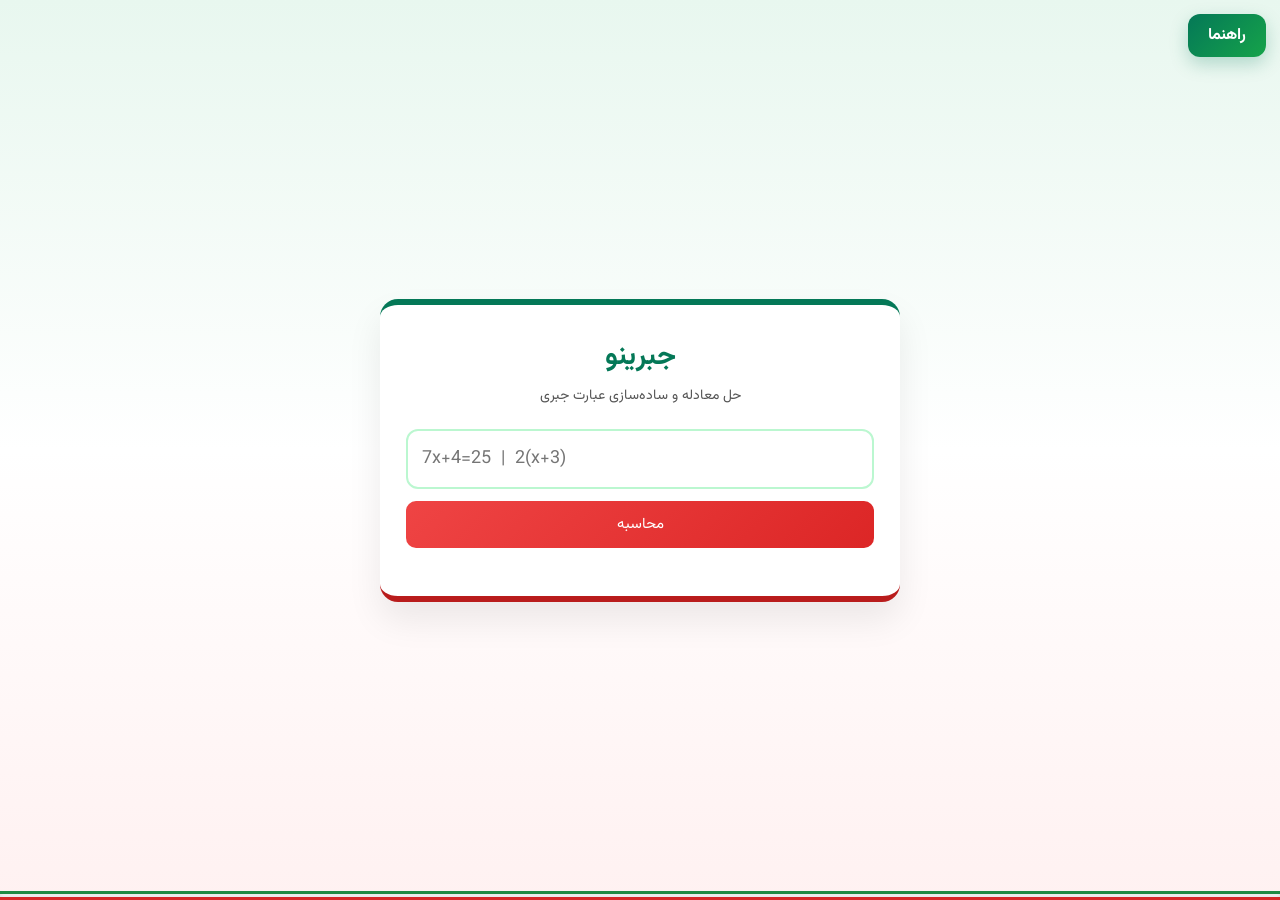
<file: Jabrino.html>
<!DOCTYPE html>
<html lang="fa">

<head>
  <meta charset="UTF-8">
  <meta name="viewport" content="width=device-width, initial-scale=1.0">
  <title>جبرینو</title>

  <style>
    @import url('https://fonts.googleapis.com/css2?family=Vazirmatn:wght@400;700&display=swap');

    :root {
      --green-main: #047857;
      --green-soft: #ecfdf5;
      --green-border: #a7f3d0;

      --red-main: #b91c1c;
      --red-soft: #fef2f2;
      --red-border: #fecaca;

      --neutral-bg: #f9fafb;
      --neutral-border: #e5e7eb;
      --text-main: #1f2937;
    }


    body,
    input,
    button,
    textarea {
      font-family: 'Vazirmatn', 'IranSans', Tahoma, sans-serif;
      direction: rtl;
    }

    * {
      box-sizing: border-box;
      margin: 0;
      padding: 0
    }

    body {
      background: linear-gradient(180deg, #e8f7ef, #ffffff, #fff1f1);
      min-height: 100vh;
      display: flex;
      justify-content: center;
      align-items: center;
      padding: 20px;
    }

    /* =========================
             کارت اصلی
      ========================= */

    .container {
      width: 100%;
      max-width: 520px;
      background: #ffffff;
      padding: 30px 26px;
      border-radius: 18px;
      box-shadow: 0 18px 35px rgba(0, 0, 0, 0.08);
      text-align: center;
      border-top: 6px solid #047857;
      border-bottom: 6px solid #b91c1c;
    }

    h1 {
      color: #047857;
      margin-bottom: 6px;
      font-size: 28px
    }

    .subtitle {
      color: #555;
      font-size: 14px;
      margin-bottom: 22px
    }

    /* =========================
   ورودی
========================= */

    input {
      width: 100%;
      padding: 14px;
      font-size: 18px;
      border-radius: 12px;
      border: 2px solid #bbf7d0;
      direction: ltr;
      text-align: left;
      outline: none;
      margin-bottom: 12px;
      transition: all .25s ease;
    }

    input:focus {
      border-color: #047857;
      box-shadow: 0 0 0 3px rgba(4, 120, 87, .15)
    }

    /* =========================
   دکمه‌ها
========================= */

    button {
      padding: 12px 22px;
      font-size: 15px;
      border: none;
      border-radius: 10px;
      cursor: pointer;
    }

    .solveBtn {
      background: linear-gradient(135deg, #ef4444, #dc2626);
      color: white;
      width: 100%;
      transition: all .25s ease;
    }

    .solveBtn:hover {
      background: linear-gradient(135deg, #dc2626, #b91c1c);
      transform: translateY(-1px);
      box-shadow: 0 10px 20px rgba(220, 38, 38, .25);
    }

    /* پرچم ایران */

    .iran-footer-bar {
      position: fixed;
      bottom: 0;
      left: 0;
      width: 100%;
      height: 9px;
      display: flex;
      flex-direction: column;
      z-index: 999;
    }

    .iran-footer-bar .green {
      background: #1f8a43;
      height: 3px;
    }

    .iran-footer-bar .white {
      background: #ffffff;
      height: 3px;
      box-shadow: 0 0 4px rgba(0, 0, 0, 0.15) inset;
    }

    .iran-footer-bar .red {
      background: #d62828;
      height: 3px;
    }

    /* =========================
   دکمه راهنما
========================= */

    .help-floating-btn {
      position: absolute;
      top: 14px;
      right: 14px;
      padding: 9px 20px;
      border-radius: 12px;
      background: linear-gradient(135deg, #047857, #16a34a);
      color: #ffffff;
      font-weight: 700;
      font-size: 16px;
      cursor: pointer;
      box-shadow: 0 7px 18px rgba(4, 120, 87, .25);
      transition: all .2s ease;
    }

    .help-floating-btn span {
      font-size: 16px;
      font-weight: 700;
    }

    .help-floating-btn:hover {
      transform: translateY(-1px);
      background: linear-gradient(135deg, #065f46, #15803d);
    }

    /* =========================
               مودال
      ========================= */

    .modal {
      position: fixed;
      inset: 0;
      z-index: 999;
      background: rgba(0, 0, 0, .25);
      backdrop-filter: blur(3px);
      display: flex;
      justify-content: center;
      align-items: center;
      padding: 20px;
      opacity: 0;
      pointer-events: none;
      transition: opacity .25s ease;
    }

    .modal.show {
      display: flex;
      opacity: 1;
      pointer-events: auto;
    }

    .modal-content {
      position: relative;
      width: 100%;
      max-width: 680px;
      max-height: 82vh;
      overflow-y: auto;
      background: #ffffff;
      border-radius: 20px;
      padding: 24px 20px 20px;
      border-top: 6px solid #047857;
      border-bottom: 6px solid #b91c1c;
      box-shadow: 0 20px 45px rgba(0, 0, 0, .15);
      transform: translateY(20px) scale(.96);
      opacity: 0;
      transition: all .25s ease;
    }

    .modal.show .modal-content {
      transform: translateY(0) scale(1);
      opacity: 1;
    }


    /* =========================
   اسکرول بار
========================= */

    .modal-content::-webkit-scrollbar {
      width: 10px
    }

    .modal-content::-webkit-scrollbar-track {
      background: #f0fdf4;
      border-radius: 10px
    }

    .modal-content::-webkit-scrollbar-thumb {
      background: #16a34a;
      border-radius: 10px
    }

    /* =========================
   تیتر مودال
========================= */

    .modal-content h2 {
      margin-bottom: 18px;
      color: #065f46;
      font-size: 24px;
      font-weight: 800;
      border-bottom: 2px solid #dcfce7;
      padding-bottom: 8px;
    }

    /* =========================
   بخش‌های راهنما
========================= */

    .help-section {
      margin-bottom: 16px;
      background: #ffffff;
      border: 1px solid #e5e7eb;
      border-right: 4px solid #047857;
      border-radius: 12px;
      padding: 14px 15px;
      transition: all .2s ease;
    }

    .help-section:hover {
      background: #fafafa;
    }

    .help-section h3 {
      margin-bottom: 10px;
      color: #047857;
      font-size: 17px;
      font-weight: 700;
      display: flex;
      align-items: center;
      gap: 6px;
    }

    /* خط ظریف قرمز زیر تیتر */

    .help-section h3::after {
      content: "";
      flex: 1;
      height: 1px;
      background: linear-gradient(to left, #b91c1c, transparent);
    }

    .help-section p {
      margin: 8px 0;
      color: #374151;
      line-height: 1.9;
      font-size: 15px;
    }

    /* کد داخل متن */

    .help-section code {
      background: #f9fafb;
      color: #047857;
      padding: 2px 8px;
      border-radius: 7px;
      font-family: monospace;
      border: 1px solid #e5e7eb;
    }

    /* مثال درست */

    .example-box {
      border-radius: 10px;
      padding: 10px 12px;
      margin: 8px 0;
      font-family: monospace;
      direction: ltr;
      text-align: left;
      background: #f9fafb;
      color: #065f46;
      border-right: 3px solid #16a34a;
      border-left: 1px solid #e5e7eb;
      border-top: 1px solid #e5e7eb;
      border-bottom: 1px solid #e5e7eb;
    }

    /* مثال غلط */

    .bad-example {
      border-radius: 10px;
      padding: 10px 12px;
      margin: 8px 0;
      font-family: monospace;
      direction: ltr;
      text-align: left;
      background: #fff7f7;
      color: #b91c1c;
      border-right: 3px solid #b91c1c;
      border-left: 1px solid #fee2e2;
      border-top: 1px solid #fee2e2;
      border-bottom: 1px solid #fee2e2;
    }

    /* =========================
   دکمه بستن مودال
========================= */

    .close-btn {
      position: absolute;
      top: 12px;
      right: 14px;
      width: 34px;
      height: 34px;
      border: none;
      border-radius: 10px;
      background: #fef2f2;
      color: #b91c1c;
      cursor: pointer;

      display: flex;
      align-items: center;
      justify-content: center;

      font-size: 18px;
      line-height: 1;

      transition: all .2s ease;
    }

    .close-btn:hover {
      background: #fee2e2;
      transform: scale(1.05);
    }


    /* =========================
   نتیجه
========================= */

    #result {
      margin-top: 18px;
      font-size: 22px;
      font-weight: bold;
      color: #065f46
    }

    /* =========================
   خطا
========================= */

    #error {
      margin-top: 16px;
      background: #fef2f2;
      border: 1px solid #fecaca;
      color: #b91c1c;
      padding: 11px;
      border-radius: 8px;
      font-size: 14px;
      display: none;
    }

    /* =========================
   مراحل حل
========================= */

    .stepsBtn {
      display: none;
      margin-top: 14px;
      background: white;
      border: 2px solid #047857;
      color: #047857;
      width: 100%
    }

    #steps {
      margin-top: 18px;
      text-align: right;
      display: none
    }

    .step {
      background: #f0fdf4;
      border-right: 4px solid var(--green-main);
      padding: 12px;
      margin-top: 10px;
      border-radius: 8px;
      font-size: 14px;
      line-height: 1.8;
      border-left: 4px solid var(--red-soft);
    }
  </style>
</head>

<body>

  <div class="container">

    <button id="helpBtn" class="help-floating-btn" type="button" aria-label="راهنمای استفاده">
      <span>راهنما</span>
    </button>

    <h1>جبرینو</h1>
    <div class="subtitle">حل معادله و ساده‌سازی عبارت جبری</div>

    <input id="input" placeholder="7x+4=25  |  2(x+3)">

    <button class="solveBtn" onclick="solve()">محاسبه</button>

    <div id="helpModal" class="modal">
      <div class="modal-content">
        <button id="closeHelp" class="close-btn" type="button" aria-label="بستن راهنما">
          <span>✕</span>
        </button>

        <h2>راهنمای استفاده از جبرینو</h2>

        <div class="help-section">
          <h3>جبرینو چیست؟</h3>
          <p>
            جبرینو یک <b>Algebra Solver Engine (موتور حل معادلات جبری)</b> است
            که برای <b>حل معادلات</b> و <b>ساده‌سازی عبارات جبری</b> طراحی شده است.
          </p>
          <p>
            هسته محاسباتی این برنامه بر پایه یک
            <b>Expression Parser (تجزیه‌گر عبارت جبری)</b>
            ساخته شده است که ساختار عبارت را تحلیل کرده و عملیات جبری را با دقت بیشتری انجام می‌دهد.
          </p>
          <p>
            این برنامه در نسخه فعلی، روی <b>معادلات خطی تک‌متغیره</b> تمرکز دارد
            و تلاش می‌کند نتیجه را به‌صورت ساده و مرحله‌به‌مرحله نمایش دهد.
          </p>

        </div>

        <div class="help-section">
          <h3>نحوه ورود عبارت</h3>
          <p>
            می‌توانید ورودی خود را به‌صورت یک <b>معادله جبری</b> یا یک
            <b>عبارت جبری</b> وارد کنید.
          </p>
          <p>نمونه‌هایی از ورودی صحیح:</p>
          <div class="example-box">2x + 3 = 7</div>
          <div class="example-box">3(x + 2) = 9</div>
          <div class="example-box">4x - 5 = 11</div>
          <div class="example-box">4(x + 2)</div>
          <div class="example-box">x+3-2(x+2x(3x+5y))</div>

        </div>

        <div class="help-section">
          <h3>نوع ورودی</h3>
          <p>
            ورودی باید <b>یا یک معادله</b> برای حل شدن باشد،
            یا <b>یک عبارت جبری</b> برای ساده‌سازی.
          </p>
          <p>
            اگر ورودی شامل علامت <code>=</code> باشد، برنامه آن را به‌عنوان
            <b>Equation Solving (حل معادله)</b> تشخیص می‌دهد.
          </p>
          <p>
            اگر ورودی شامل علامت <code>=</code> نباشد، برنامه آن را به‌عنوان
            <b>Expression Simplification (ساده‌سازی عبارت)</b> در نظر می‌گیرد.
          </p>
        </div>

        <div class="help-section">
          <h3>نکات مهم</h3>
          <p>استفاده از فاصله در ورودی مشکلی ایجاد نمی‌کند.</p>
          <p>نمادهای <code>×</code> و <code>÷</code> نیز پشتیبانی می‌شوند.</p>
          <p>پرانتزها باید کامل، متوازن و به‌درستی نوشته شوند.</p>
          <p>پرانتزهای تو‌در‌تو نیز قابل استفاده هستند.</p>
          <p>ضرب ضمنی مانند <code>4(x+2)</code> یا <code>2x</code> نیز توسط برنامه تشخیص داده می‌شود.</p>
          <p>عبارت یا معادله نباید ناقص باشد؛ برای مثال، نباید با <code>+</code> یا <code>=</code> پایان یابد.</p>
          <p>در نسخه فعلی، سیستم برای معادلات خطی تک‌متغیره طراحی شده است.</p>
          <p>
            در برخی حالت‌ها مانند <code>4x/2x</code> ممکن است عبارت از نظر ترتیب عملیات مبهم باشد.
            در این موارد بهتر است برای مشخص کردن ساختار، از پرانتز استفاده شود.
          </p>

        </div>

        <div class="help-section">
          <h3>دقت نمایش جواب</h3>
          <p>
            مقادیر عددی و جواب‌ها در خروجی معمولاً با دقت محدود و حداکثر تا
            <b>دو رقم اعشار</b> نمایش داده می‌شوند.
          </p>
          <p>
            به همین دلیل، اگر مقدار واقعی بسیار کوچک باشد، ممکن است در خروجی
            به‌صورت <b>0</b> نمایش داده شود.
          </p>
          <div class="example-box">0.000004 → 0</div>
          <p>
            این موضوع به دلیل <b>Rounding (گرد کردن عدد)</b> در زمان نمایش خروجی است
            و لزوماً به معنای صفر بودن واقعی مقدار نیست.
          </p>
        </div>

        <div class="help-section">
          <h3>محدودیت‌های برنامه</h3>
          <p> حل معادله فقط برای <b>معادلات خطی تک‌متغیره</b> انجام می‌شود.</p>
          <p> اگر بیش از یک متغیر مستقل در معادله وجود داشته باشد، برنامه آن را حل نمی‌کند.</p>
          <p> معادلات درجه دوم، معادلات چندمتغیره و دستگاه معادلات در این نسخه پشتیبانی نمی‌شوند.</p>
          <p> دقت نمایش اعداد محدود است؛ بنابراین اعداد بسیار کوچک ممکن است به‌صورت صفر نمایش داده شوند.</p>
          <p> ورودی باید از نظر ساختار نوشتاری صحیح باشد؛ در غیر این صورت برنامه خطای ورودی نمایش می‌دهد.</p>
        </div>

        <div class="help-section">
          <h3>نمونه ورودی نامعتبر</h3>
          <div class="bad-example">2x + = 5</div>
          <div class="bad-example">3(</div>
          <div class="bad-example">2(x+3</div>
          <div class="bad-example">+4x</div>
          <div class="bad-example">x + y = 5</div>
        </div>
      </div>
    </div>

    <div id="result"></div>

    <button id="stepsBtn" class="stepsBtn" onclick="toggleSteps()">نمایش مراحل</button>

    <div id="steps"></div>

    <div id="error"></div>

  </div>

  <div class="iran-footer-bar">
    <div class="green"></div>
    <div class="white"></div>
    <div class="red"></div>
  </div>


  <script>
    const input = document.getElementById("input");
    const resultDiv = document.getElementById("result");
    const stepsDiv = document.getElementById("steps");
    const errorDiv = document.getElementById("error");
    const stepsBtn = document.getElementById("stepsBtn");

    let steps = [];

    function resetUI() {
      steps = [];
      stepsDiv.innerHTML = "";
      stepsDiv.style.display = "none";
      stepsBtn.style.display = "none";
      errorDiv.innerHTML = "";
      errorDiv.style.display = "none";
      resultDiv.innerText = "";
    }

    function showError(msg) {
      errorDiv.style.display = "block";
      errorDiv.innerText = msg;
    }

    function smart(n) {
      if (!Number.isFinite(n)) return n;
      return Number.isInteger(n) ? n : Number(n.toFixed(2));
    }

    function normalize(expr) {
      expr = expr.replace(/\s+/g, "");
      expr = expr.replace(/×|⋅|∙/g, "*");
      expr = expr.replace(/÷/g, "/");
      return expr;
    }

    function validate(expr) {
      expr = expr.replace(/\s+/g, "");

      if (!expr) throw "عبارت خالی است.";

      if (!/^[0-9a-zA-Z+\-*/=()<>≤≥.×÷]+$/.test(expr)) {
        throw "کاراکتر غیرمجاز وجود دارد.";
      }

      if (/[<>≤≥]/.test(expr)) {
        throw "نامعادله پشتیبانی نمی‌شود.";
      }

      const eqCount = (expr.match(/=/g) || []).length;
      if (eqCount > 1) {
        throw "بیش از یک مساوی وجود دارد.";
      }

      let balance = 0;
      for (let ch of expr) {
        if (ch === "(") balance++;
        if (ch === ")") {
          balance--;
          if (balance < 0) throw "پرانتز اضافی وجود دارد.";
        }
      }

      if (balance !== 0) {
        throw "پرانتزها متوازن نیستند.";
      }

      if (/[+\-*/=]$/.test(expr)) {
        throw "عبارت ناقص است.";
      }

      if (/^[*/=]/.test(expr)) {
        throw "شروع عبارت نامعتبر است.";
      }

      if (/==/.test(expr)) {
        throw "ساختار مساوی نامعتبر است.";
      }
    }

    // ==========================================
    // Tokenizer
    // ==========================================
    function tokenize(str) {
      str = str.replace(/\s+/g, "");

      // ضرب ضمنی:
      // 2x => 2*x
      // 2(x+1) => 2*(x+1)
      // x(y+1) => x*(y+1)
      // (a+b)(c+d) => (a+b)*(c+d)
      // )x => )*x
      str = str.replace(/(\d)([a-zA-Z])/g, "$1*$2");
      str = str.replace(/(\d)\(/g, "$1*(");
      str = str.replace(/([a-zA-Z])\(/g, "$1*(");
      str = str.replace(/\)(\d|[a-zA-Z]|\()/g, ")*$1");

      const tokens = [];
      let i = 0;

      while (i < str.length) {
        const char = str[i];

        if ("+-*/()".includes(char)) {
          tokens.push({ type: "OP", value: char });
          i++;
        } else if (/[0-9.]/.test(char)) {
          let num = "";
          let dotCount = 0;

          while (i < str.length && /[0-9.]/.test(str[i])) {
            if (str[i] === ".") dotCount++;
            num += str[i];
            i++;
          }

          if (dotCount > 1 || num === ".") {
            throw new Error("عدد نامعتبر است.");
          }

          tokens.push({ type: "NUM", value: parseFloat(num) });
        } else if (/[a-zA-Z]/.test(char)) {
          tokens.push({ type: "VAR", value: char });
          i++;
        } else {
          throw new Error(`کاراکتر نامعتبر: ${char}`);
        }
      }

      return tokens;
    }

    // ==========================================
    // Polynomial
    // ==========================================
    class Polynomial {
      constructor(terms = []) {
        this.terms = terms;
      }

      static fromNumber(n) {
        return new Polynomial([{ coeff: n, vars: {} }]);
      }

      static fromVariable(v) {
        return new Polynomial([{ coeff: 1, vars: { [v]: 1 } }]);
      }

      cloneTerm(term) {
        return {
          coeff: term.coeff,
          vars: { ...term.vars }
        };
      }

      static varsKey(vars) {
        return Object.keys(vars)
          .filter(k => vars[k] !== 0)
          .sort()
          .map(k => vars[k] === 1 ? k : `${k}^${vars[k]}`)
          .join("*");
      }

      add(other) {
        const map = new Map();

        for (const t of [...this.terms, ...other.terms]) {
          const key = Polynomial.varsKey(t.vars);
          if (!map.has(key)) {
            map.set(key, { coeff: 0, vars: { ...t.vars } });
          }
          map.get(key).coeff += t.coeff;
        }

        return new Polynomial(
          [...map.values()].filter(t => Math.abs(t.coeff) > 1e-12)
        );
      }

      subtract(other) {
        const neg = new Polynomial(
          other.terms.map(t => ({
            coeff: -t.coeff,
            vars: { ...t.vars }
          }))
        );
        return this.add(neg);
      }

      //2x*3x+2x*1=6x^2+2x

      multiply(other) {
        const result = new Map();

        for (const t1 of this.terms) {
          for (const t2 of other.terms) {
            const coeff = t1.coeff * t2.coeff;
            const vars = { ...t1.vars };

            for (const [v, p] of Object.entries(t2.vars)) {
              vars[v] = (vars[v] || 0) + p;
            }

            const key = Polynomial.varsKey(vars);

            if (!result.has(key)) {
              result.set(key, { coeff: 0, vars });
            }

            result.get(key).coeff += coeff;
          }
        }

        return new Polynomial(
          [...result.values()].filter(t => Math.abs(t.coeff) > 1e-12)
        );
      }

      divideByConstant(n) {
        if (n === 0) {
          throw new Error("تقسیم بر صفر مجاز نیست.");
        }

        return new Polynomial(
          this.terms.map(t => ({
            coeff: t.coeff / n,
            vars: { ...t.vars }
          }))
        );
      }

      isConstant() {
        return this.terms.every(t => Object.keys(t.vars).length === 0);
      }

      constantValue() {
        if (!this.isConstant()) {
          throw new Error("عبارت ثابت نیست.");
        }
        return this.terms.reduce((sum, t) => sum + t.coeff, 0);
      }

      getVariables() {
        const vars = new Set();
        for (const term of this.terms) {
          for (const v of Object.keys(term.vars)) vars.add(v);
        }
        return vars;
      }

      toLinearForm() {
        // خروجی: { variable, a, b }
        // ax + b
        const vars = this.getVariables();

        if (vars.size === 0) {
          return { variable: null, a: 0, b: this.constantValue() };
        }

        if (vars.size > 1) {
          throw new Error("چند متغیر تشخیص داده شد.");
        }

        const variable = [...vars][0];
        let a = 0;
        let b = 0;

        for (const term of this.terms) {
          const keys = Object.keys(term.vars);

          if (keys.length === 0) {
            b += term.coeff;
          } else if (
            keys.length === 1 &&
            keys[0] === variable &&
            term.vars[variable] === 1
          ) {
            a += term.coeff;
          } else {
            throw new Error("فقط معادله خطی تک‌متغیره پشتیبانی می‌شود.");
          }
        }

        return { variable, a, b };
      }

      toString() {
        if (this.terms.length === 0) return "0";

        const sorted = [...this.terms].sort((a, b) => {
          const degA = Object.values(a.vars).reduce((s, x) => s + x, 0);
          const degB = Object.values(b.vars).reduce((s, x) => s + x, 0);
          if (degB !== degA) return degB - degA;

          const keyA = Polynomial.varsKey(a.vars);
          const keyB = Polynomial.varsKey(b.vars);
          return keyA.localeCompare(keyB);
        });

        let result = "";

        sorted.forEach((term, index) => {
          let coeff = smart(term.coeff);
          if (Math.abs(coeff) < 1e-12) return;

          const absCoeff = Math.abs(coeff);

          let varPart = Object.keys(term.vars)
            .sort()
            .map(v => term.vars[v] === 1 ? v : `${v}^${term.vars[v]}`)
            .join("");

          let piece = "";

          if (varPart) {
            if (absCoeff === 1) {
              piece = varPart;
            } else {
              piece = absCoeff + varPart;
            }
          } else {
            piece = String(absCoeff);
          }

          if (index === 0) {
            result += coeff < 0 ? "-" + piece : piece;
          } else {
            result += coeff < 0 ? " - " + piece : " + " + piece;
          }
        });

        return result || "0";
      }
    }

    // ==========================================
    // Parser
    // ==========================================
    class Parser {
      constructor(tokens) {
        this.tokens = tokens;
        this.pos = 0;
      }

      peek() {
        return this.tokens[this.pos];
      }

      consume(expectedValue = null) {
        const token = this.peek();

        if (!token) {
          throw new Error("پایان غیرمنتظره عبارت.");
        }

        if (expectedValue !== null && token.value !== expectedValue) {
          throw new Error(`انتظار '${expectedValue}' وجود داشت.`);
        }

        this.pos++;
        return token;
      }

      parse() {
        const result = this.expr();

        if (this.pos < this.tokens.length) {
          throw new Error(`توکن اضافی: ${this.tokens[this.pos].value}`);
        }

        return result;
      }

      expr() {
        let node = this.term();

        while (true) {
          const next = this.peek();

          if (next && next.type === "OP" && (next.value === "+" || next.value === "-")) {
            const op = this.consume().value;
            const right = this.term();
            node = op === "+" ? node.add(right) : node.subtract(right);
          } else {
            break;
          }
        }

        return node;
      }

      term() {
        let node = this.factor();

        while (true) {
          const next = this.peek();

          if (next && next.type === "OP" && (next.value === "*" || next.value === "/")) {
            const op = this.consume().value;
            const right = this.factor();

            if (op === "*") {
              node = node.multiply(right);
            } else {
              if (!right.isConstant()) {
                throw new Error("تقسیم فقط بر عدد ثابت پشتیبانی می‌شود.");
              }
              node = node.divideByConstant(right.constantValue());
            }
          } else {
            break;
          }
        }

        return node;
      }

      factor() {
        const token = this.peek();

        if (!token) {
          throw new Error("پایان غیرمنتظره عبارت.");
        }

        if (token.type === "OP" && token.value === "-") {
          this.consume("-");
          return Polynomial.fromNumber(-1).multiply(this.factor());
        }

        if (token.type === "OP" && token.value === "+") {
          this.consume("+");
          return this.factor();
        }

        if (token.type === "NUM") {
          this.consume();
          return Polynomial.fromNumber(token.value);
        }

        if (token.type === "VAR") {
          this.consume();
          return Polynomial.fromVariable(token.value);
        }

        if (token.type === "OP" && token.value === "(") {
          this.consume("(");
          const node = this.expr();
          this.consume(")");
          return node;
        }

        throw new Error(`توکن غیرمنتظره: ${token.value}`);
      }
    }

    function detectAmbiguousDivision(expr) {
      const pattern = /(\d*)([a-zA-Z])\/(\d*)([a-zA-Z])/g;
      const match = pattern.exec(expr);

      if (match) {
        const full = match[0];
        const a = match[1] || "1";
        const var1 = match[2];
        const b = match[3] || "1";
        const var2 = match[4];

        let suggestion;

        if (var1 === var2) {
          suggestion = `${var1}(${a}/${b})`;
        } else {
          suggestion = `(${a}${var1})/(${b}${var2})`;
        }

        throw `تقسیم مبهم تشخیص داده شد: ${full}

آیا منظورتان این بوده است:
${suggestion}

در صورت منظور بودن کسر جبری، لطفاً از پرانتز استفاده کنید.`;
      }
    }



    function parsePolynomial(expr) {
      const tokens = tokenize(expr);
      const parser = new Parser(tokens);
      return parser.parse();
    }

    function simplify(expr) {
      steps.push(expr);
      steps.push("بسط و ترکیب جملات هم‌نوع");

      const poly = parsePolynomial(expr);
      const result = poly.toString();

      steps.push(result);
      return result;
    }

    function solveEquation(eq) {
      steps.push(eq);

      const [leftRaw, rightRaw] = eq.split("=");

      if (leftRaw === "" || rightRaw === "") {
        throw "ساختار معادله نامعتبر است.";
      }

      const left = parsePolynomial(leftRaw);
      const right = parsePolynomial(rightRaw);

      steps.push("بسط و ساده‌سازی طرفین");
      steps.push(`${left.toString()} = ${right.toString()}`);

      const diff = left.subtract(right); // ax + b = 0
      const { variable, a, b } = diff.toLinearForm();

      if (!variable) {
        if (Math.abs(b) < 1e-12) throw "بی‌نهایت جواب دارد.";
        throw "جواب ندارد.";
      }

      // steps.push("انتقال جملات به یک طرف");
      // steps.push(`${smart(a)}${variable} + ${smart(b)} = 0`);

      if (Math.abs(a) < 1e-12) {
        if (Math.abs(b) < 1e-12) throw "بی‌نهایت جواب دارد.";
        throw "جواب ندارد.";
      }

      const x = smart(-b / a);

      steps.push("تقسیم طرفین بر ضریب متغیر");
      steps.push(`${variable} = ${x}`);

      return `${variable} = ${x}`;
    }

    function solve() {
      resetUI();

      const value = input.value.trim();

      if (!value) {
        showError("عبارتی وارد نشده است.");
        return;
      }

      try {
        validate(value);

        const expr = normalize(value);
        detectAmbiguousDivision(expr)
        let result;

        if (expr.includes("=")) {
          result = solveEquation(expr);
        } else {
          result = simplify(expr);
        }

        resultDiv.innerHTML = '<span dir="ltr">' + result + "</span>";
        showSteps();
        stepsBtn.style.display = "block";
      } catch (e) {
        showError(e.message || e);
      }
    }

    function showSteps() {
      stepsDiv.innerHTML = "";

      steps.forEach(s => {
        const div = document.createElement("div");
        div.className = "step";
        div.innerHTML = '<span dir="ltr">' + s + "</span>";
        stepsDiv.appendChild(div);
      });
    }

    function toggleSteps() {
      stepsDiv.style.display = stepsDiv.style.display === "none" ? "block" : "none";
    }

    // =========================
    // Modal Logic
    // =========================
    const helpBtn = document.getElementById("helpBtn");
    const helpModal = document.getElementById("helpModal");
    const closeHelp = document.getElementById("closeHelp");

    function openHelpModal() {
      helpModal.classList.remove("hide");
      helpModal.classList.add("show");
    }

    function closeHelpModal() {
      helpModal.classList.remove("show");
      helpModal.classList.add("hide");

      setTimeout(() => {
        helpModal.style.display = "none";
        helpModal.classList.remove("hide");
      }, 220);
    }

    helpBtn.addEventListener("click", () => {
      helpModal.style.display = "flex";
      requestAnimationFrame(() => {
        openHelpModal();
      });
    });

    closeHelp.addEventListener("click", closeHelpModal);

    helpModal.addEventListener("click", (e) => {
      if (e.target === helpModal) {
        closeHelpModal();
      }
    });

    window.addEventListener("keydown", (e) => {
      if (e.key === "Escape" && helpModal.classList.contains("show")) {
        closeHelpModal();
      }
    });

    input.addEventListener("keydown", function (e) {
      if (e.key === "Enter") {
        e.preventDefault();
        solve();
      }
    });
  </script>

</body>

</html>
</file>
